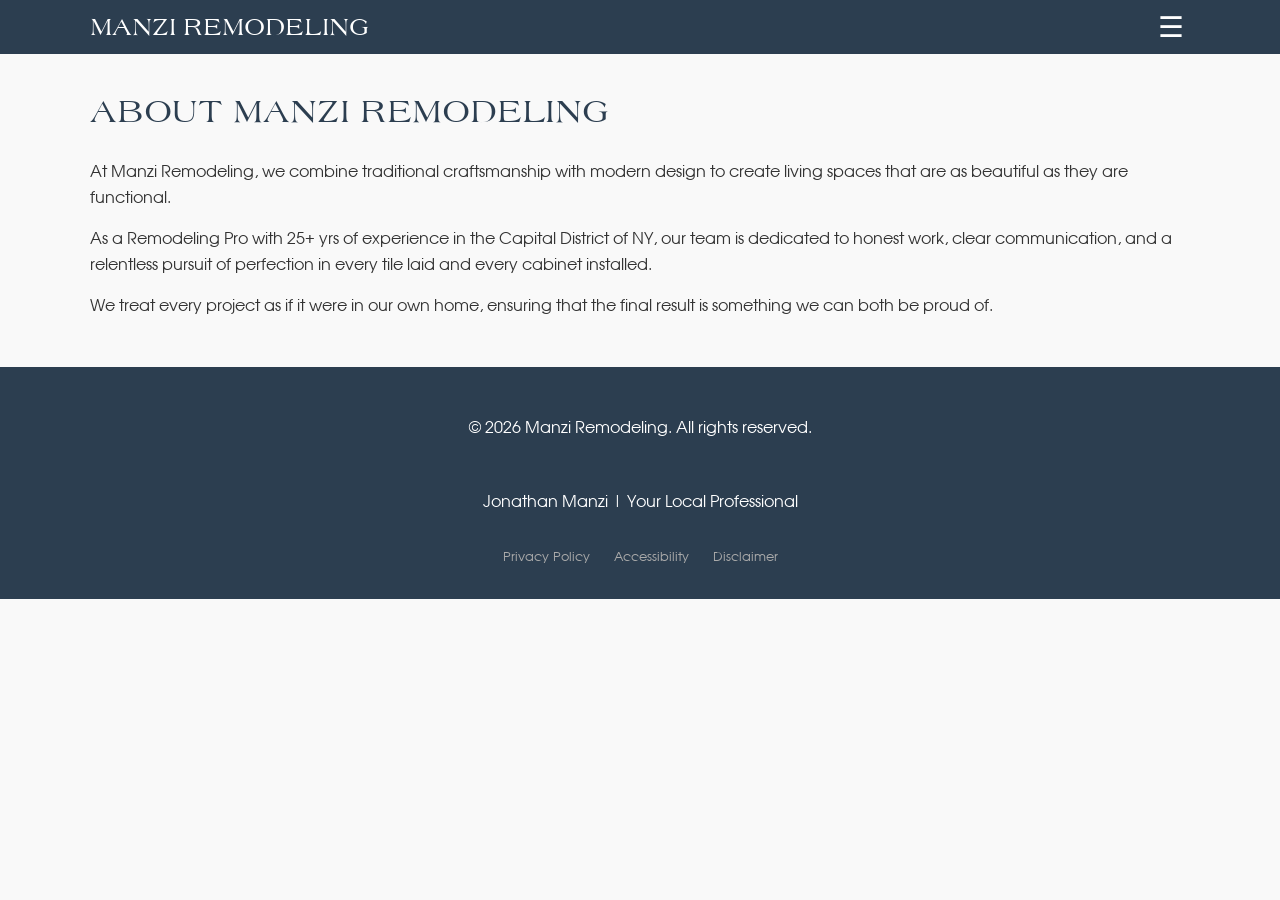
<file: about.html>
<!DOCTYPE html>
<html lang="en">
<head>
    <meta charset="UTF-8">
    <meta name="viewport" content="width=device-width, initial-scale=1.0">
    <title>About Us | Manzi Remodeling</title>
    <link rel="stylesheet" href="style.css">
</head>
<body>
    
    <header>
        <nav>
            <div class="logo">Manzi Remodeling</div>
            <button class="menu-toggle">&#9776;</button>
            <ul class="nav-links">
                <li><a href="index.html">Home</a></li>
                <li><a href="kitchens.html">Kitchens</a></li>
                <li><a href="bathrooms.html">Bathrooms</a></li>
                <li><a href="tile.html">Tile Work</a></li>
                <li><a href="process.html">Process</a></li>
                <li><a href="gallery.html">Gallery</a></li>
                <li><a href="about.html">About</a></li>
                <li><a href="contact.html">Contact</a></li>
            </ul>
        </nav>
    </header>
    <main>
        <h1>About Manzi Remodeling</h1>
        <p>At Manzi Remodeling, we combine traditional craftsmanship with modern design to create living spaces that are as beautiful as they are functional.</p>
        <p>As a Remodeling Pro with 25+ yrs of experience in the Capital District of NY, our team is dedicated to honest work, clear communication, and a relentless pursuit of perfection in every tile laid and every cabinet installed.</p>
        <p>We treat every project as if it were in our own home, ensuring that the final result is something we can both be proud of.</p>
    </main>
    
    <footer style="display: flex; flex-direction: column; align-items: center; gap: 1rem;">
        <p>&copy; 2026 Manzi Remodeling. All rights reserved.</p>
        <p>Jonathan Manzi | Your Local Professional</p>
        <div style="display: flex; gap: 1.5rem; justify-content: center; font-size: 0.8rem; color: #aaa;">
            <a href="privacy.html" style="color: #aaa; text-decoration: none;">Privacy Policy</a>
            <a href="accessibility.html" style="color: #aaa; text-decoration: none;">Accessibility</a>
            <a href="disclaimer.html" style="color: #aaa; text-decoration: none;">Disclaimer</a>
        </div>
    </footer>

    <script src="script.js"></script>
</body>
</html>
</file>
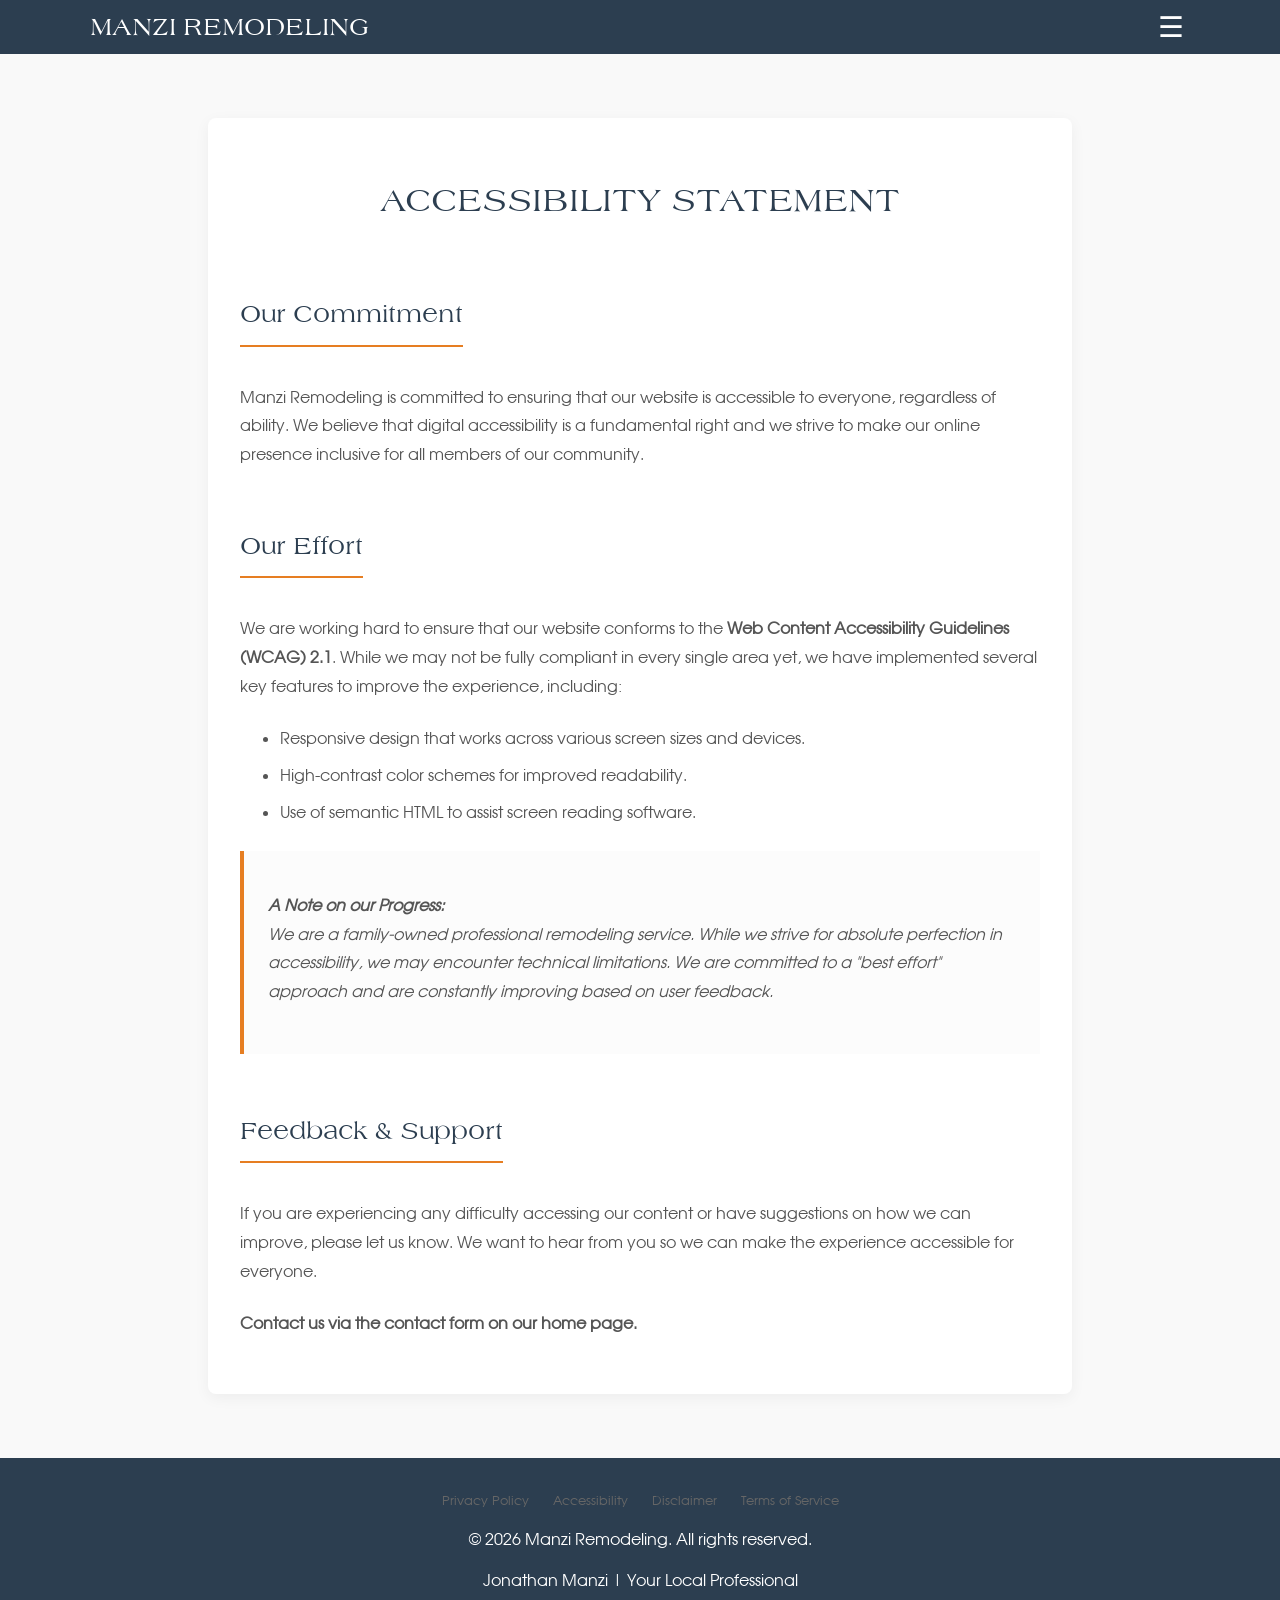
<file: accessibility.html>
<!DOCTYPE html>
<html lang="en">
<head>
    <meta charset="UTF-8">
    <meta name="viewport" content="width=device-width, initial-scale=1.0">
    <title>Accessibility | Manzi Remodeling</title>
    <link rel="stylesheet" href="style.css">
    <style>
        .policy-container {
            max-width: 800px;
            margin: 4rem auto;
            padding: 2rem;
            background: #fff;
            border-radius: 8px;
            box-shadow: 0 4px 15px rgba(0,0,0,0.05);
            line-height: 1.8;
        }
        .policy-container h1 {
            text-align: center;
            margin-bottom: 2rem;
        }
        .policy-container h2 {
            margin-top: 2rem;
            border-bottom: 2px solid #e67e22;
            padding-bottom: 0.5rem;
            display: inline-block;
        }
        .policy-container p {
            color: #555;
            margin-bottom: 1.5rem;
        }
        .policy-container ul {
            margin-bottom: 1.5rem;
            color: #555;
        }
        .policy-container li {
            margin-bottom: 0.5rem;
        }
        .note-box {
            background-color: #fcfcfc;
            padding: 1.5rem;
            border-left: 4px solid #e67e22;
            font-style: italic;
            color: #666;
            margin-bottom: 1.5rem;
        }
    </style>
</head>
<body>
    <header>
        <nav>
            <div class="logo">Manzi Remodeling</div>
            <button class="menu-toggle">&#9776;</button>
            <ul class="nav-links">
                <li><a href="index.html">Home</a></li>
                <li><a href="kitchens.html">Kitchens</a></li>
                <li><a href="bathrooms.html">Bathrooms</a></li>
                <li><a href="tile.html">Tile Work</a></li>
                <li><a href="process.html">Process</a></li>
                <li><a href="gallery.html">Gallery</a></li>
                <li><a href="about.html">About</a></li>
                <li><a href="contact.html">Contact</a></li>
            </ul>
        </nav>
    </header>

    <main>
        <div class="policy-container">
            <h1>Accessibility Statement</h1>
            
            <h2>Our Commitment</h2>
            <p>
                Manzi Remodeling is committed to ensuring that our website is accessible to everyone, regardless of ability. We believe that digital accessibility is a fundamental right and we strive to make our online presence inclusive for all members of our community.
            </p>
            
            <h2>Our Effort</h2>
            <p>
                We are working hard to ensure that our website conforms to the <strong>Web Content Accessibility Guidelines (WCAG) 2.1</strong>. While we may not be fully compliant in every single area yet, we have implemented several key features to improve the experience, including:
            </p>
            <ul>
                <li>Responsive design that works across various screen sizes and devices.</li>
                <li>High-contrast color schemes for improved readability.</li>
                <li>Use of semantic HTML to assist screen reading software.</li>
            </ul>

            <div class="note-box">
                <p><strong>A Note on our Progress:</strong><br>
                We are a family-owned professional remodeling service. While we strive for absolute perfection in accessibility, we may encounter technical limitations. We are committed to a "best effort" approach and are constantly improving based on user feedback.</p>
            </div>

            <h2>Feedback & Support</h2>
            <p>
                If you are experiencing any difficulty accessing our content or have suggestions on how we can improve, please let us know. We want to hear from you so we can make the experience accessible for everyone.
            </p>
            <p><strong>Contact us via the contact form on our home page.</strong></p>
        </div>
    </main>

    <footer><div style="text-align:center; margin-bottom:10px; font-size:0.8rem;"><a href="privacy.html" style="margin:0 10px; color:#666; text-decoration:none;">Privacy Policy</a> <a href="accessibility.html" style="margin:0 10px; color:#666; text-decoration:none;">Accessibility</a> <a href="disclaimer.html" style="margin:0 10px; color:#666; text-decoration:none;">Disclaimer</a> <a href="terms.html" style="margin:0 10px; color:#666; text-decoration:none;">Terms of Service</a></div>
        <p>&copy; 2026 Manzi Remodeling. All rights reserved.</p>
        <p>Jonathan Manzi | Your Local Professional</p>
    </footer>
</body>
</html>
</file>
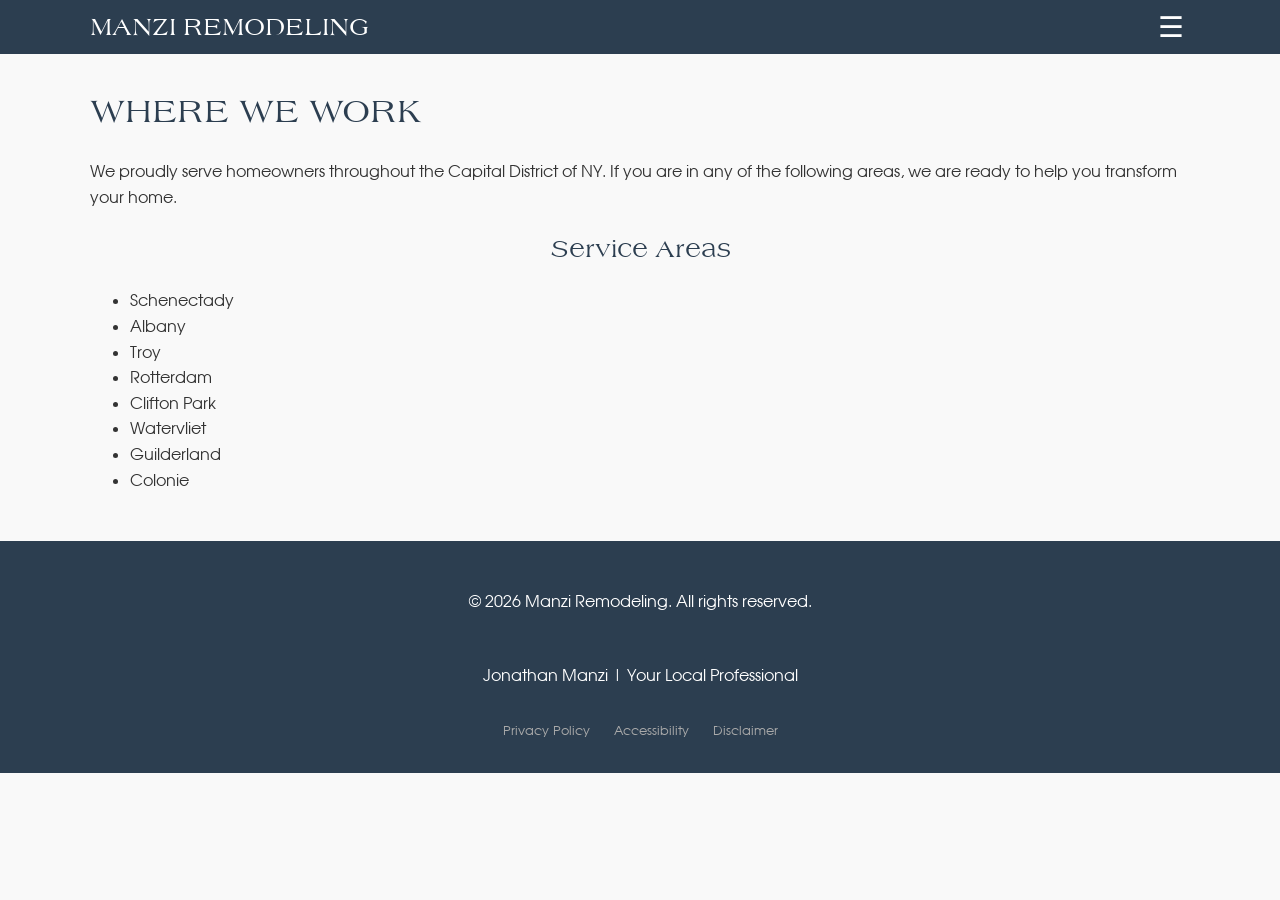
<file: area.html>
<!DOCTYPE html>
<html lang="en">
<head>
    <meta charset="UTF-8">
    <meta name="viewport" content="width=device-width, initial-scale=1.0">
    <title>Service Area | Manzi Remodeling</title>
    <link rel="stylesheet" href="style.css">
</head>
<body>
    
    <header>
        <nav>
            <div class="logo">Manzi Remodeling</div>
            <button class="menu-toggle">&#9776;</button>
            <ul class="nav-links">
                <li><a href="index.html">Home</a></li>
                <li><a href="kitchens.html">Kitchens</a></li>
                <li><a href="bathrooms.html">Bathrooms</a></li>
                <li><a href="tile.html">Tile Work</a></li>
                <li><a href="process.html">Process</a></li>
                <li><a href="gallery.html">Gallery</a></li>
                <li><a href="about.html">About</a></li>
                <li><a href="contact.html">Contact</a></li>
            </ul>
        </nav>
    </header>
    <main>
        <h1>Where We Work</h1>
        <p>We proudly serve homeowners throughout the Capital District of NY. If you are in any of the following areas, we are ready to help you transform your home.</p>
        <section>
            <h2 class="intro">Service Areas</h2>
            <ul class="service-area-list">
                <li>Schenectady</li>
                <li>Albany</li>
                <li>Troy</li>
                <li>Rotterdam</li>
                <li>Clifton Park</li>
                <li>Watervliet</li>
                <li>Guilderland</li>
                <li>Colonie</li>
            </ul>
        </section>
    </main>
    
    <footer style="display: flex; flex-direction: column; align-items: center; gap: 1rem;">
        <p>&copy; 2026 Manzi Remodeling. All rights reserved.</p>
        <p>Jonathan Manzi | Your Local Professional</p>
        <div style="display: flex; gap: 1.5rem; justify-content: center; font-size: 0.8rem; color: #aaa;">
            <a href="privacy.html" style="color: #aaa; text-decoration: none;">Privacy Policy</a>
            <a href="accessibility.html" style="color: #aaa; text-decoration: none;">Accessibility</a>
            <a href="disclaimer.html" style="color: #aaa; text-decoration: none;">Disclaimer</a>
        </div>
    </footer>

    <script src="script.js"></script>
</body>
</html>
</file>
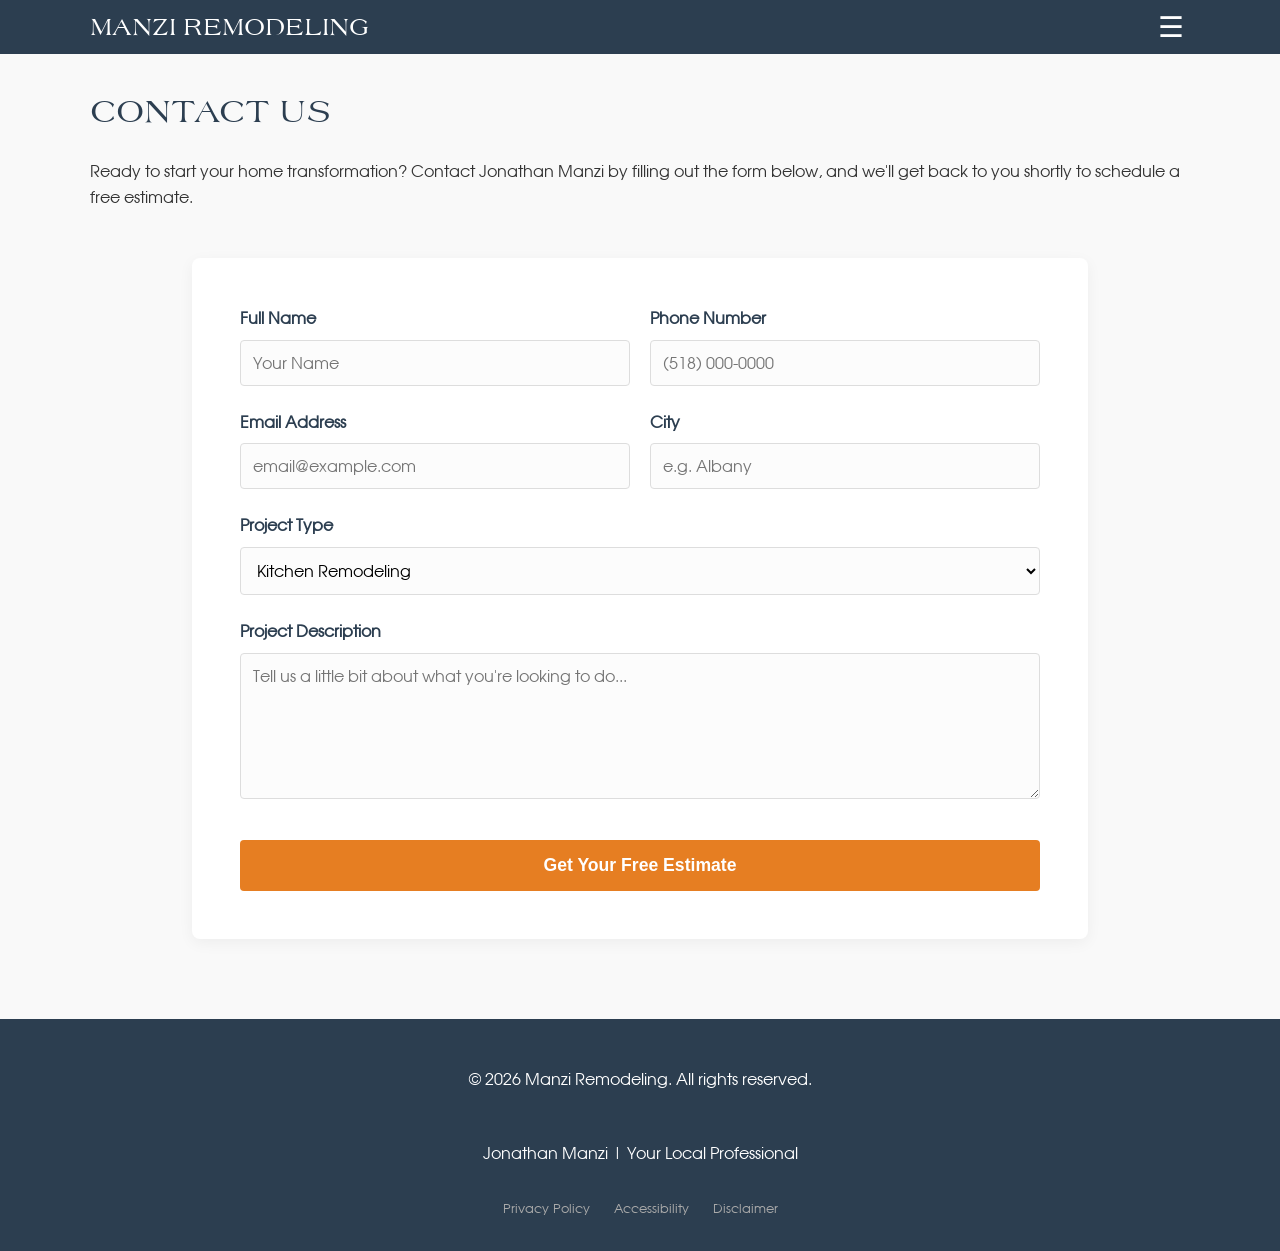
<file: contact.html>
<!DOCTYPE html>
<html lang="en">
<head>
    <meta charset="UTF-8">
    <meta name="viewport" content="width=device-width, initial-scale=1.0">
    <title>Contact Us | Manzi Remodeling</title>
    <link rel="stylesheet" href="style.css">
</head>
<body>
    
    <header>
        <nav>
            <div class="logo">Manzi Remodeling</div>
            <button class="menu-toggle">&#9776;</button>
            <ul class="nav-links">
                <li><a href="index.html">Home</a></li>
                <li><a href="kitchens.html">Kitchens</a></li>
                <li><a href="bathrooms.html">Bathrooms</a></li>
                <li><a href="tile.html">Tile Work</a></li>
                <li><a href="process.html">Process</a></li>
                <li><a href="gallery.html">Gallery</a></li>
                <li><a href="about.html">About</a></li>
                <li><a href="contact.html">Contact</a></li>
            </ul>
        </nav>
    </header>
    <main>
        <h1>Contact Us</h1>
        <p>Ready to start your home transformation? Contact Jonathan Manzi by filling out the form below, and we'll get back to you shortly to schedule a free estimate.</p>
        
        <div class="contact-container">
            <form action="https://docs.google.com/forms/d/e/1FAIpQLSd5e-GlOMa8yFCFPbeRdWI_bvb4FlKjoDV0iCAvkNHG7XTFPQ/formResponse" method="post" target="hidden_iframe" class="contact-form" id="contactForm">
                <div class="form-row">
                    <div class="form-group">
                        <label for="name">Full Name</label>
                        <input type="text" id="name" name="entry.600061920" placeholder="Your Name" required>
                    </div>
                    <div class="form-group">
                        <label for="phone">Phone Number</label>
                        <input type="tel" id="phone" name="entry.878167482" placeholder="(518) 000-0000" required>
                    </div>
                </div>

                <div class="form-row">
                    <div class="form-group">
                        <label for="email">Email Address</label>
                        <input type="email" id="email" name="entry.238550636" placeholder="email@example.com" required>
                    </div>
                    <div class="form-group">
                        <label for="city">City</label>
                        <input type="text" id="city" name="entry.222863690" placeholder="e.g. Albany" required>
                    </div>
                </div>

                <div class="form-group">
                    <label for="service">Project Type</label>
                    <select id="service" name="entry.1743288544">
                        <option value="Kitchen Remodeling">Kitchen Remodeling</option>
                        <option value="Bathroom Remodeling">Bathroom Remodeling</option>
                        <option value="Custom Tile Work">Custom Tile Work</option>
                        <option value="Deck">Custom Deck</option>
                        <option value="Fence">Fence Installation</option>
                        <option value="Other">Other / Full Home Remodel</option>
                    </select>
                </div>

                <div class="form-group">
                    <label for="message">Project Description</label>
                    <textarea id="message" name="entry.565258370" rows="6" placeholder="Tell us a little bit about what you're looking to do..."></textarea>
                </div>

                <button type="submit" class="btn submit-btn">Get Your Free Estimate</button>
            </form>
            
            <!-- Hidden iframe for Silent Bridge submission -->
            <iframe name="hidden_iframe" id="hidden_iframe" style="display:none;" onload="if(submitted){document.getElementById('contactForm').reset(); alert('Thank you! Your estimate request has been sent.');}"></iframe>
            
            <script>
                var submitted = false;
                document.getElementById('contactForm').addEventListener('submit', function() {
                    submitted = true;
                });
            </script>
        </div>
    </main>
    
    <footer style="display: flex; flex-direction: column; align-items: center; gap: 1rem;">
        <p>&copy; 2026 Manzi Remodeling. All rights reserved.</p>
        <p>Jonathan Manzi | Your Local Professional</p>
        <div style="display: flex; gap: 1.5rem; justify-content: center; font-size: 0.8rem; color: #aaa;">
            <a href="privacy.html" style="color: #aaa; text-decoration: none;">Privacy Policy</a>
            <a href="accessibility.html" style="color: #aaa; text-decoration: none;">Accessibility</a>
            <a href="disclaimer.html" style="color: #aaa; text-decoration: none;">Disclaimer</a>
        </div>
    </footer>

    <script src="script.js"></script>
</body>
</html>
</file>
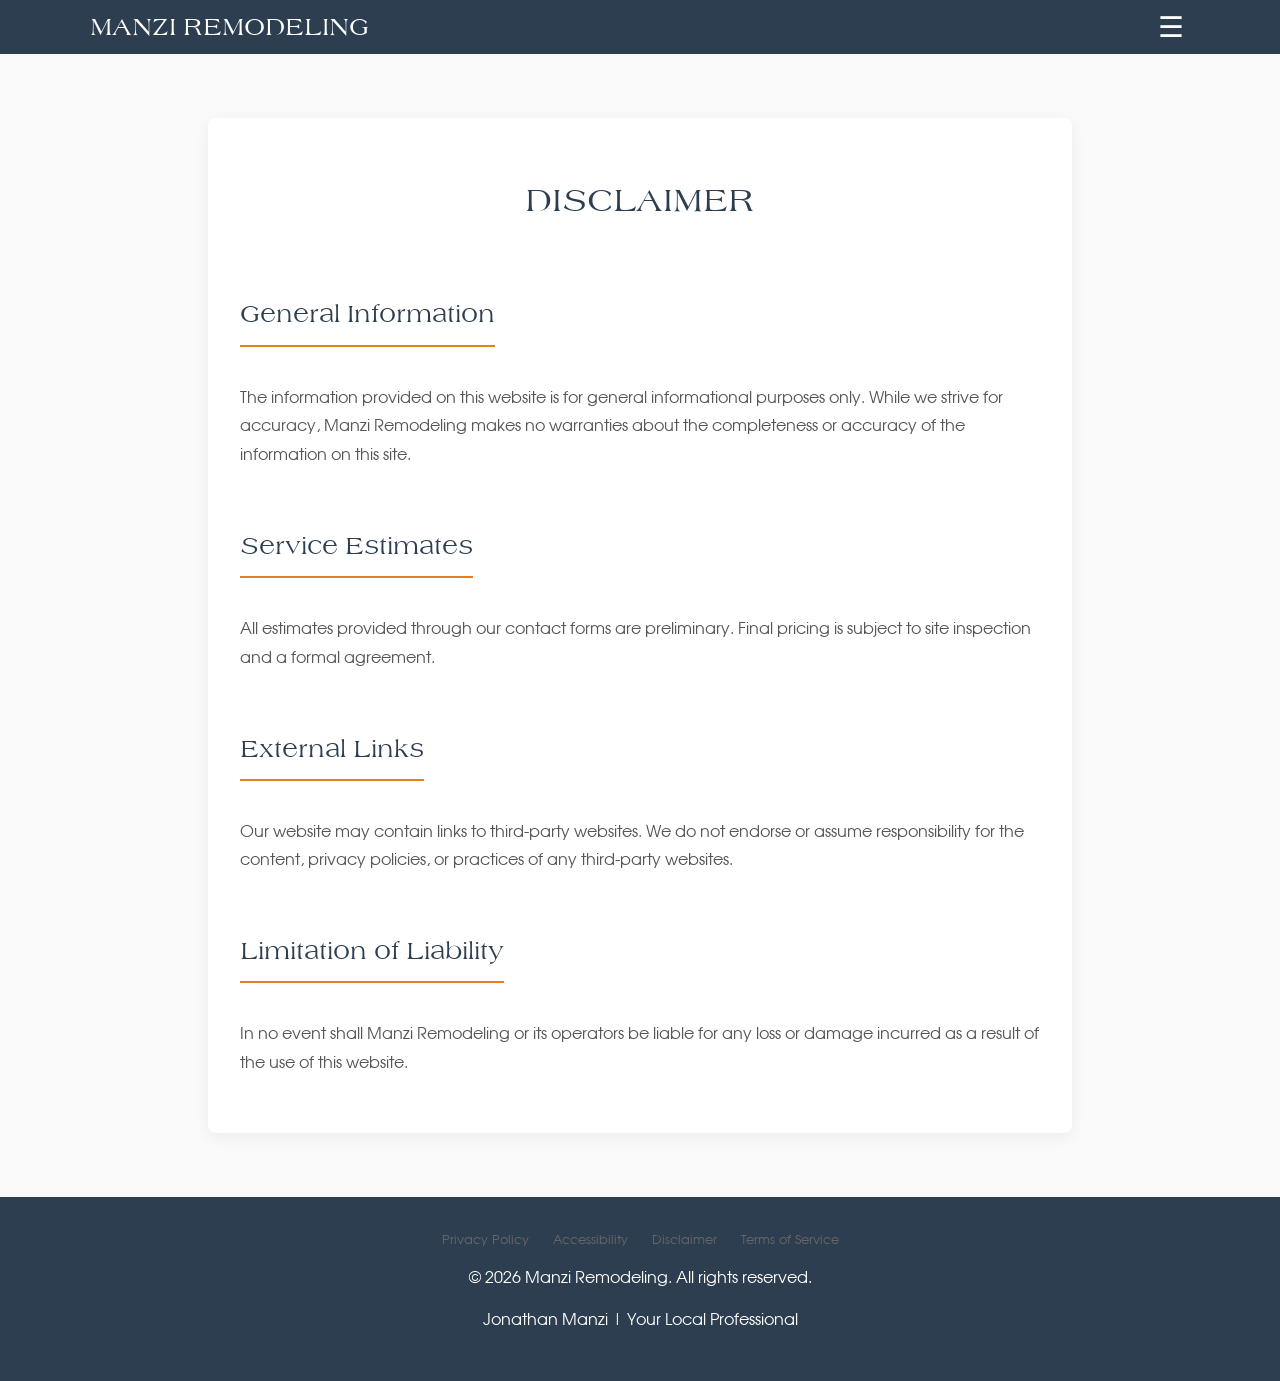
<file: disclaimer.html>
<!DOCTYPE html>
<html lang="en">
<head>
    <meta charset="UTF-8">
    <meta name="viewport" content="width=device-width, initial-scale=1.0">
    <title>Disclaimer | Manzi Remodeling</title>
    <link rel="stylesheet" href="style.css">
    <style>
        .policy-container {
            max-width: 800px;
            margin: 4rem auto;
            padding: 2rem;
            background: #fff;
            border-radius: 8px;
            box-shadow: 0 4px 15px rgba(0,0,0,0.05);
            line-height: 1.8;
        }
        .policy-container h1 {
            text-align: center;
            margin-bottom: 2rem;
        }
        .policy-container h2 {
            margin-top: 2rem;
            border-bottom: 2px solid #e67e22;
            padding-bottom: 0.5rem;
            display: inline-block;
        }
        .policy-container p {
            color: #555;
            margin-bottom: 1.5rem;
        }
    </style>
</head>
<body>
    <header>
        <nav>
            <div class="logo">Manzi Remodeling</div>
            <button class="menu-toggle">&#9776;</button>
            <ul class="nav-links">
                <li><a href="index.html">Home</a></li>
                <li><a href="kitchens.html">Kitchens</a></li>
                <li><a href="bathrooms.html">Bathrooms</a></li>
                <li><a href="tile.html">Tile Work</a></li>
                <li><a href="process.html">Process</a></li>
                <li><a href="gallery.html">Gallery</a></li>
                <li><a href="about.html">About</a></li>
                <li><a href="contact.html">Contact</a></li>
            </ul>
        </nav>
    </header>

    <main>
        <div class="policy-container">
            <h1>Disclaimer</h1>
            
            <h2>General Information</h2>
            <p>
                The information provided on this website is for general informational purposes only. While we strive for accuracy, Manzi Remodeling makes no warranties about the completeness or accuracy of the information on this site.
            </p>
            
            <h2>Service Estimates</h2>
            <p>
                All estimates provided through our contact forms are preliminary. Final pricing is subject to site inspection and a formal agreement.
            </p>

            <h2>External Links</h2>
            <p>
                Our website may contain links to third-party websites. We do not endorse or assume responsibility for the content, privacy policies, or practices of any third-party websites.
            </p>

            <h2>Limitation of Liability</h2>
            <p>
                In no event shall Manzi Remodeling or its operators be liable for any loss or damage incurred as a result of the use of this website.
            </p>
        </div>
    </main>

    <footer><div style="text-align:center; margin-bottom:10px; font-size:0.8rem;"><a href="privacy.html" style="margin:0 10px; color:#666; text-decoration:none;">Privacy Policy</a> <a href="accessibility.html" style="margin:0 10px; color:#666; text-decoration:none;">Accessibility</a> <a href="disclaimer.html" style="margin:0 10px; color:#666; text-decoration:none;">Disclaimer</a> <a href="terms.html" style="margin:0 10px; color:#666; text-decoration:none;">Terms of Service</a></div>
        <p>&copy; 2026 Manzi Remodeling. All rights reserved.</p>
        <p>Jonathan Manzi | Your Local Professional</p>
    </footer>
</body>
</html>
</file>
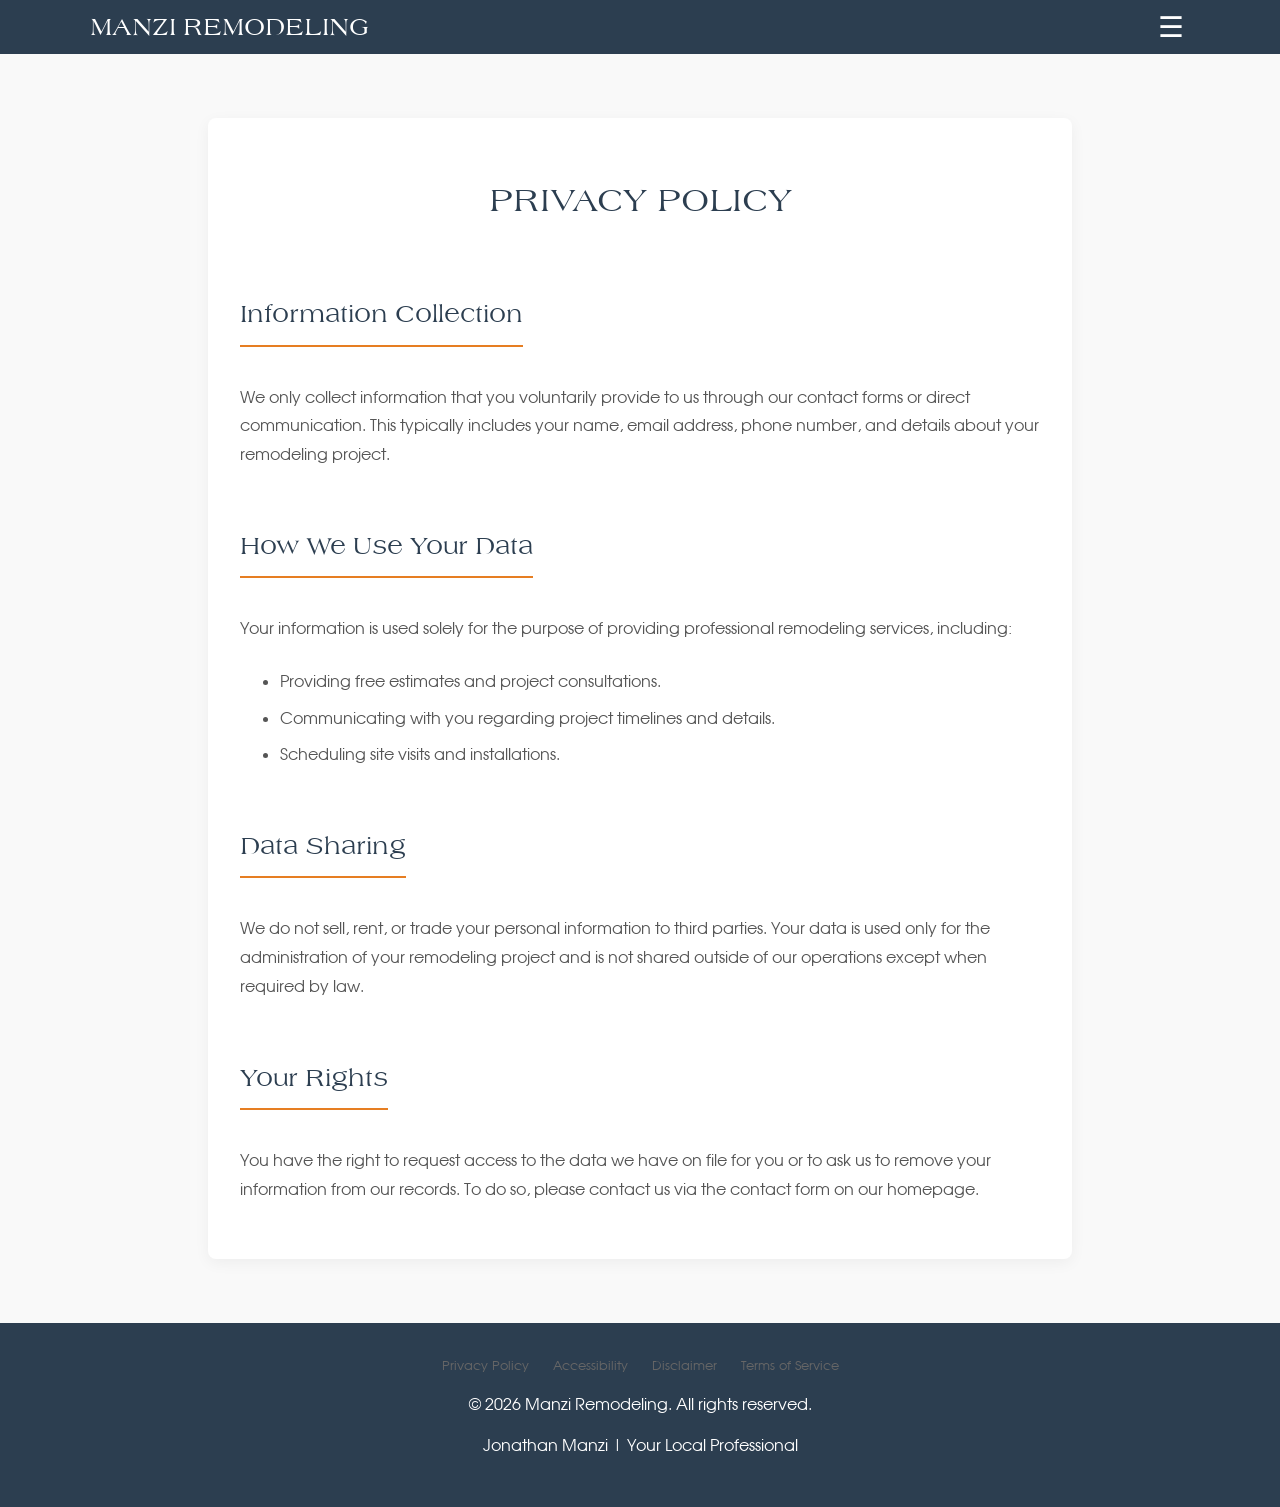
<file: privacy.html>
<!DOCTYPE html>
<html lang="en">
<head>
    <meta charset="UTF-8">
    <meta name="viewport" content="width=device-width, initial-scale=1.0">
    <title>Privacy Policy | Manzi Remodeling</title>
    <link rel="stylesheet" href="style.css">
    <style>
        .policy-container {
            max-width: 800px;
            margin: 4rem auto;
            padding: 2rem;
            background: #fff;
            border-radius: 8px;
            box-shadow: 0 4px 15px rgba(0,0,0,0.05);
            line-height: 1.8;
        }
        .policy-container h1 {
            text-align: center;
            margin-bottom: 2rem;
        }
        .policy-container h2 {
            margin-top: 2rem;
            border-bottom: 2px solid #e67e22;
            padding-bottom: 0.5rem;
            display: inline-block;
        }
        .policy-container p {
            color: #555;
            margin-bottom: 1.5rem;
        }
        .policy-container ul {
            margin-bottom: 1.5rem;
            color: #555;
        }
        .policy-container li {
            margin-bottom: 0.5rem;
        }
    </style>
</head>
<body>
    <header>
        <nav>
            <div class="logo">Manzi Remodeling</div>
            <button class="menu-toggle">&#9776;</button>
            <ul class="nav-links">
                <li><a href="index.html">Home</a></li>
                <li><a href="kitchens.html">Kitchens</a></li>
                <li><a href="bathrooms.html">Bathrooms</a></li>
                <li><a href="tile.html">Tile Work</a></li>
                <li><a href="process.html">Process</a></li>
                <li><a href="gallery.html">Gallery</a></li>
                <li><a href="about.html">About</a></li>
                <li><a href="contact.html">Contact</a></li>
            </ul>
        </nav>
    </header>

    <main>
        <div class="policy-container">
            <h1>Privacy Policy</h1>
            
            <h2>Information Collection</h2>
            <p>
                We only collect information that you voluntarily provide to us through our contact forms or direct communication. This typically includes your name, email address, phone number, and details about your remodeling project.
            </p>
            
            <h2>How We Use Your Data</h2>
            <p>
                Your information is used solely for the purpose of providing professional remodeling services, including:
            </p>
            <ul>
                <li>Providing free estimates and project consultations.</li>
                <li>Communicating with you regarding project timelines and details.</li>
                <li>Scheduling site visits and installations.</li>
            </ul>

            <h2>Data Sharing</h2>
            <p>
                We do not sell, rent, or trade your personal information to third parties. Your data is used only for the administration of your remodeling project and is not shared outside of our operations except when required by law.
            </p>

            <h2>Your Rights</h2>
            <p>
                You have the right to request access to the data we have on file for you or to ask us to remove your information from our records. To do so, please contact us via the contact form on our homepage.
            </p>
        </div>
    </main>

    <footer><div style="text-align:center; margin-bottom:10px; font-size:0.8rem;"><a href="privacy.html" style="margin:0 10px; color:#666; text-decoration:none;">Privacy Policy</a> <a href="accessibility.html" style="margin:0 10px; color:#666; text-decoration:none;">Accessibility</a> <a href="disclaimer.html" style="margin:0 10px; color:#666; text-decoration:none;">Disclaimer</a> <a href="terms.html" style="margin:0 10px; color:#666; text-decoration:none;">Terms of Service</a></div>
        <p>&copy; 2026 Manzi Remodeling. All rights reserved.</p>
        <p>Jonathan Manzi | Your Local Professional</p>
    </footer>
</body>
</html>
</file>
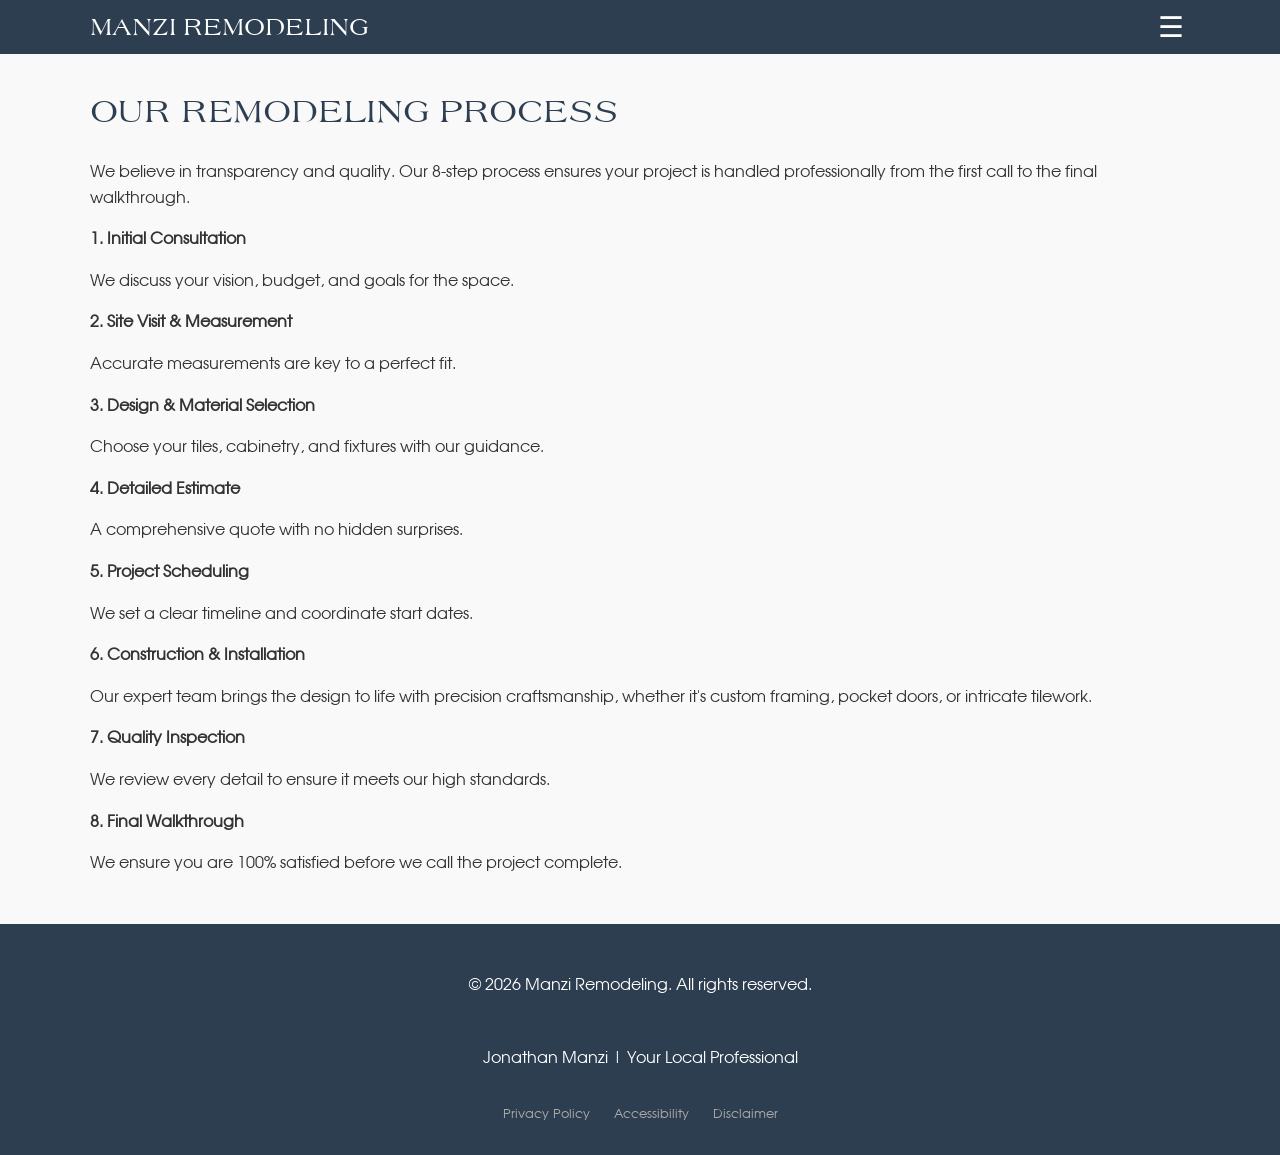
<file: process.html>
<!DOCTYPE html>
<html lang="en">
<head>
    <meta charset="UTF-8">
    <meta name="viewport" content="width=device-width, initial-scale=1.0">
    <title>Our Process | Manzi Remodeling</title>
    <link rel="stylesheet" href="style.css">
</head>
<body>
    
    <header>
        <nav>
            <div class="logo">Manzi Remodeling</div>
            <button class="menu-toggle">&#9776;</button>
            <ul class="nav-links">
                <li><a href="index.html">Home</a></li>
                <li><a href="kitchens.html">Kitchens</a></li>
                <li><a href="bathrooms.html">Bathrooms</a></li>
                <li><a href="tile.html">Tile Work</a></li>
                <li><a href="process.html">Process</a></li>
                <li><a href="gallery.html">Gallery</a></li>
                <li><a href="about.html">About</a></li>
                <li><a href="contact.html">Contact</a></li>
            </ul>
        </nav>
    </header>
    <main>
        <h1>Our Remodeling Process</h1>
        <p>We believe in transparency and quality. Our 8-step process ensures your project is handled professionally from the first call to the final walkthrough.</p>
        
        <div class="process-steps">
            <div class="process-step"><strong>1. Initial Consultation</strong><p>We discuss your vision, budget, and goals for the space.</p></div>
            <div class="process-step"><strong>2. Site Visit & Measurement</strong><p>Accurate measurements are key to a perfect fit.</p></div>
            <div class="process-step"><strong>3. Design & Material Selection</strong><p>Choose your tiles, cabinetry, and fixtures with our guidance.</p></div>
            <div class="process-step"><strong>4. Detailed Estimate</strong><p>A comprehensive quote with no hidden surprises.</p></div>
            <div class="process-step"><strong>5. Project Scheduling</strong><p>We set a clear timeline and coordinate start dates.</p></div>
            <div class="process-step"><strong>6. Construction & Installation</strong><p>Our expert team brings the design to life with precision craftsmanship, whether it's custom framing, pocket doors, or intricate tilework.</p></div>
            <div class="process-step"><strong>7. Quality Inspection</strong><p>We review every detail to ensure it meets our high standards.</p></div>
            <div class="process-step"><strong>8. Final Walkthrough</strong><p>We ensure you are 100% satisfied before we call the project complete.</p></div>
        </div>
    </main>
    
    <footer style="display: flex; flex-direction: column; align-items: center; gap: 1rem;">
        <p>&copy; 2026 Manzi Remodeling. All rights reserved.</p>
        <p>Jonathan Manzi | Your Local Professional</p>
        <div style="display: flex; gap: 1.5rem; justify-content: center; font-size: 0.8rem; color: #aaa;">
            <a href="privacy.html" style="color: #aaa; text-decoration: none;">Privacy Policy</a>
            <a href="accessibility.html" style="color: #aaa; text-decoration: none;">Accessibility</a>
            <a href="disclaimer.html" style="color: #aaa; text-decoration: none;">Disclaimer</a>
        </div>
    </footer>

    <script src="script.js"></script>
</body>
</html>
</file>
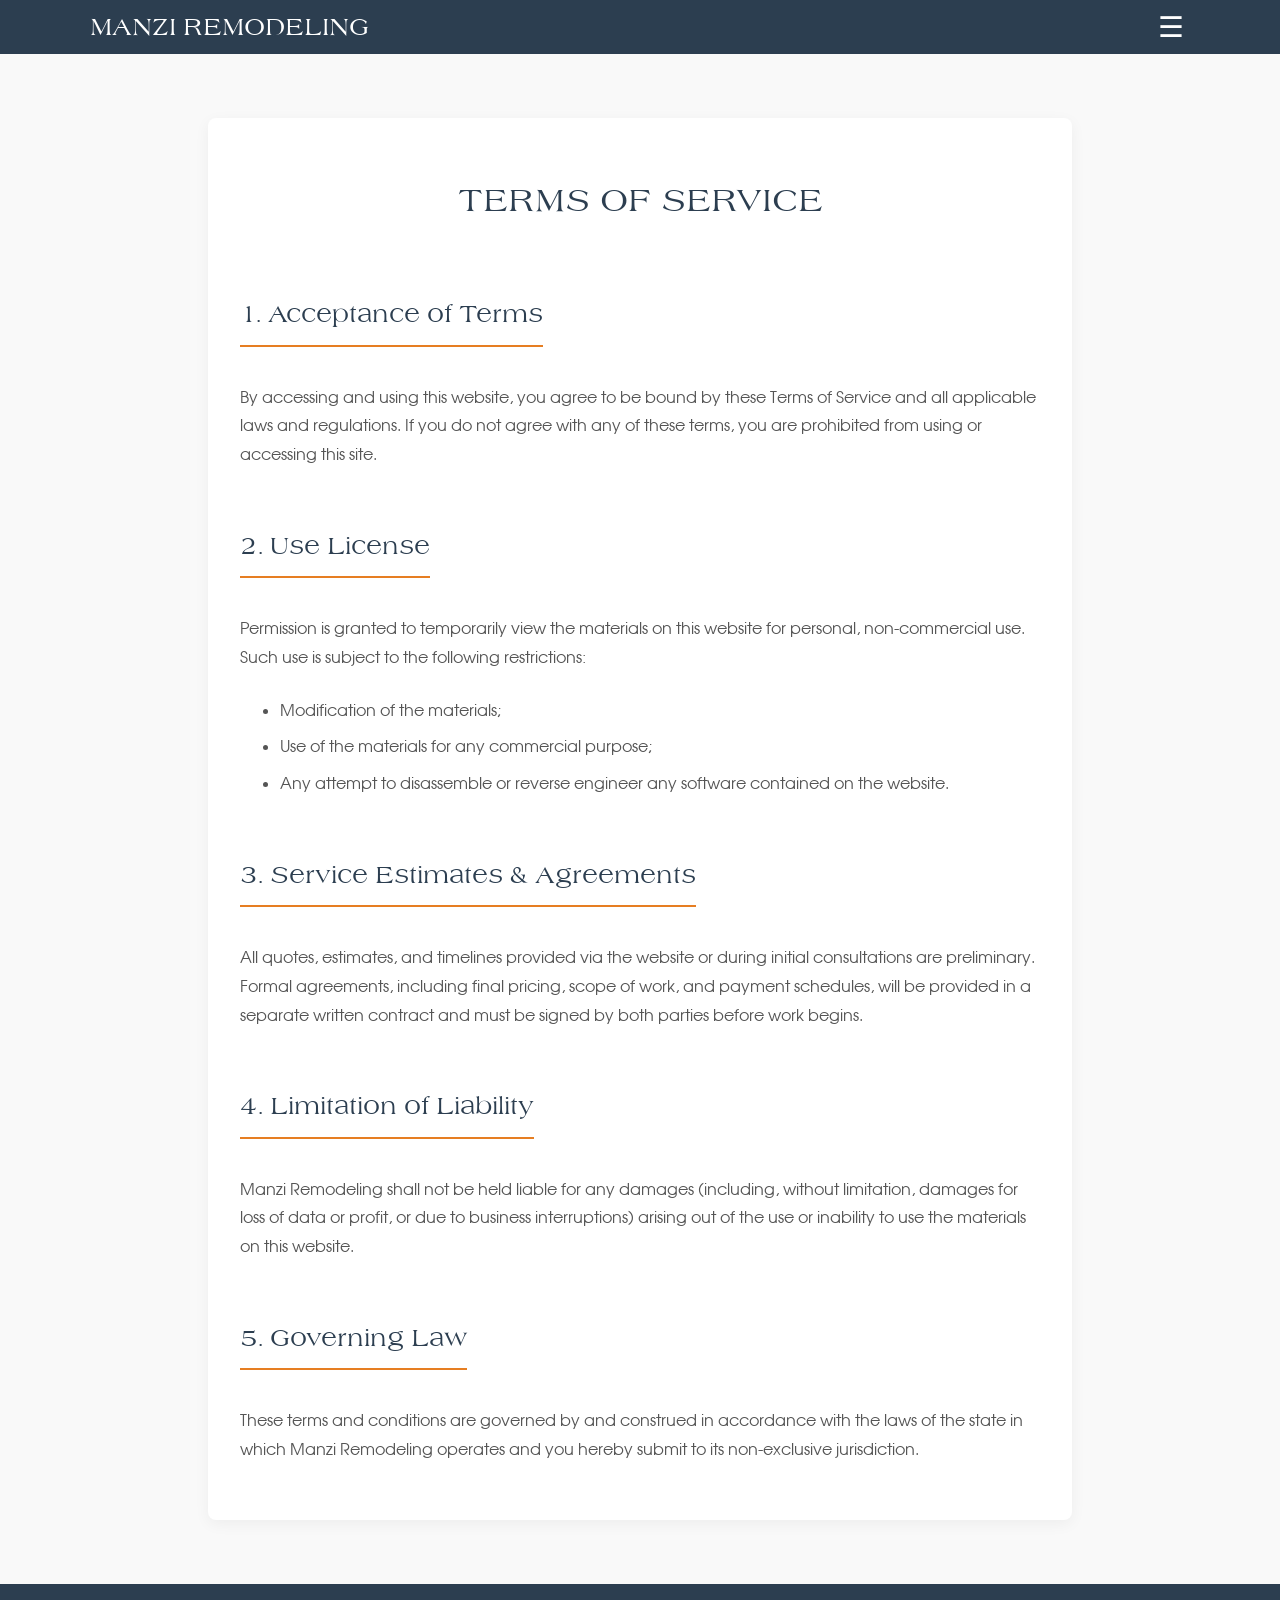
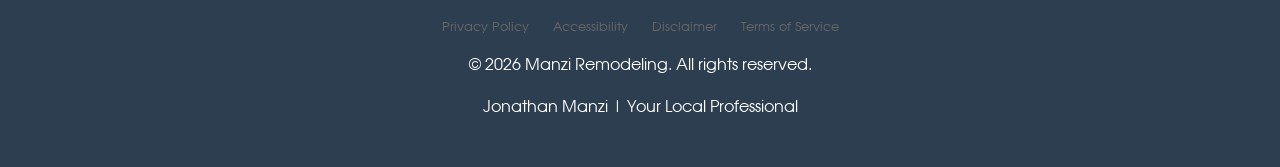
<file: terms.html>
<!DOCTYPE html>
<html lang="en">
<head>
    <meta charset="UTF-8">
    <meta name="viewport" content="width=device-width, initial-scale=1.0">
    <title>Terms of Service | Manzi Remodeling</title>
    <link rel="stylesheet" href="style.css">
    <style>
        .policy-container {
            max-width: 800px;
            margin: 4rem auto;
            padding: 2rem;
            background: #fff;
            border-radius: 8px;
            box-shadow: 0 4px 15px rgba(0,0,0,0.05);
            line-height: 1.8;
        }
        .policy-container h1 {
            text-align: center;
            margin-bottom: 2rem;
        }
        .policy-container h2 {
            margin-top: 2rem;
            border-bottom: 2px solid #e67e22;
            padding-bottom: 0.5rem;
            display: inline-block;
        }
        .policy-container p {
            color: #555;
            margin-bottom: 1.5rem;
        }
        .policy-container ul {
            margin-bottom: 1.5rem;
            color: #555;
        }
        .policy-container li {
            margin-bottom: 0.5rem;
        }
    </style>
</head>
<body>
    <header>
        <nav>
            <div class="logo">Manzi Remodeling</div>
            <button class="menu-toggle">&#9776;</button>
            <ul class="nav-links">
                <li><a href="index.html">Home</a></li>
                <li><a href="kitchens.html">Kitchens</a></li>
                <li><a href="bathrooms.html">Bathrooms</a></li>
                <li><a href="tile.html">Tile Work</a></li>
                <li><a href="process.html">Process</a></li>
                <li><a href="gallery.html">Gallery</a></li>
                <li><a href="about.html">About</a></li>
                <li><a href="contact.html">Contact</a></li>
            </ul>
        </nav>
    </header>

    <main>
        <div class="policy-container">
            <h1>Terms of Service</h1>
            
            <h2>1. Acceptance of Terms</h2>
            <p>
                By accessing and using this website, you agree to be bound by these Terms of Service and all applicable laws and regulations. If you do not agree with any of these terms, you are prohibited from using or accessing this site.
            </p>
            
            <h2>2. Use License</h2>
            <p>
                Permission is granted to temporarily view the materials on this website for personal, non-commercial use. Such use is subject to the following restrictions:
            </p>
            <ul>
                <li>Modification of the materials;</li>
                <li>Use of the materials for any commercial purpose;</li>
                <li>Any attempt to disassemble or reverse engineer any software contained on the website.</li>
            </ul>

            <h2>3. Service Estimates & Agreements</h2>
            <p>
                All quotes, estimates, and timelines provided via the website or during initial consultations are preliminary. Formal agreements, including final pricing, scope of work, and payment schedules, will be provided in a separate written contract and must be signed by both parties before work begins.
            </p>

            <h2>4. Limitation of Liability</h2>
            <p>
                Manzi Remodeling shall not be held liable for any damages (including, without limitation, damages for loss of data or profit, or due to business interruptions) arising out of the use or inability to use the materials on this website.
            </p>

            <h2>5. Governing Law</h2>
            <p>
                These terms and conditions are governed by and construed in accordance with the laws of the state in which Manzi Remodeling operates and you hereby submit to its non-exclusive jurisdiction.
            </p>
        </div>
    </main>

    <footer><div style="text-align:center; margin-bottom:10px; font-size:0.8rem;"><a href="privacy.html" style="margin:0 10px; color:#666; text-decoration:none;">Privacy Policy</a> <a href="accessibility.html" style="margin:0 10px; color:#666; text-decoration:none;">Accessibility</a> <a href="disclaimer.html" style="margin:0 10px; color:#666; text-decoration:none;">Disclaimer</a> <a href="terms.html" style="margin:0 10px; color:#666; text-decoration:none;">Terms of Service</a></div>
        <p>&copy; 2026 Manzi Remodeling. All rights reserved.</p>
        <p>Jonathan Manzi | Your Local Professional</p>
    </footer>
</body>
</html>
</file>
<file: style.css>
@font-face {
    font-family: 'Moderne';
    src: url('Moderne.ttf') format('truetype');
    font-weight: normal;
    font-style: normal;
}

@font-face {
    font-family: 'Lamerica';
    src: url('Lamerica.ttf') format('truetype');
    font-weight: normal;
    font-style: normal;
}

body {
    font-family: 'Moderne', 'Segoe UI', Tahoma, Geneva, Verdana, sans-serif;
    line-height: 1.6;
    margin: 0;
    padding: 0;
    color: #333;
    background-color: #f9f9f9;
}

header {
    background: #2c3e50;
    color: #fff;
    padding: 0.5rem 0; /* Reduced padding from 1rem to 0.5rem */
    position: sticky;
    top: 0; /* Removed the 40px gap left behind by the banner */
    z-index: 1000;
}

nav {
    display: flex;
    justify-content: space-between;
    align-items: center;
    max-width: 1100px;
    margin: 0 auto;
    padding: 0 20px;
    position: relative;
}

.menu-toggle {
    display: block;
    background: none;
    border: none;
    color: #fff;
    font-size: 1.8rem;
    cursor: pointer;
}

.logo {
    font-family: 'Lamerica', sans-serif;
    font-size: 1.5rem;
    font-weight: normal;
    text-transform: uppercase;
}

.nav-links {
    list-style: none;
    display: none;
    flex-direction: column;
    position: absolute;
    top: 100%;
    right: 20px;
    background: #2c3e50;
    padding: 1rem;
    margin: 1rem 0 0 0;
    border-radius: 4px;
    box-shadow: 0 4px 10px rgba(0,0,0,0.2);
    gap: 15px;
    min-width: 200px;
}

.nav-links.active {
    display: flex;
}

nav ul {
    list-style: none;
    display: none; /* overrides old display: flex if nav-links class is missing, but .nav-links handles it */
}

nav ul li a {
    color: #fff;
    text-decoration: none;
    font-size: 0.9rem;
    transition: color 0.3s;
}

nav ul li a:hover {
    color: #bdc3c7;
}

main {
    max-width: 1100px;
    margin: 2rem auto;
    padding: 0 20px;
}

.hero {
    text-align: center;
    padding: 4rem 0;
    background: #ecf0f1;
    border-radius: 8px;
    margin-bottom: 2rem;
}

.hero h1 {
    font-family: 'Lamerica', sans-serif;
    font-weight: normal;
    font-size: 2.5rem;
    color: #2c3e50;
    margin-bottom: 1rem;
    text-transform: uppercase;
}

.hero p {
    font-size: 1.2rem;
    margin-bottom: 2rem;
}

.btn {
    display: inline-block;
    background: #e67e22;
    color: #fff;
    padding: 12px 24px;
    text-decoration: none;
    border-radius: 4px;
    font-weight: bold;
    transition: background 0.3s;
    border: none;
    cursor: pointer;
}

.btn:hover {
    background: #d35400;
}

.intro {
    text-align: center;
}

h1 {
    font-family: 'Lamerica', sans-serif;
    font-weight: normal;
    color: #2c3e50;
    text-transform: uppercase;
}

h2, h3, h4, h5, h6 {
    font-family: 'Lamerica', sans-serif;
    font-weight: normal;
    color: #2c3e50;
}

footer {
    text-align: center;
    padding: 2rem 0;
    background: #2c3e50;
    color: #fff;
    margin-top: 3rem;
}

/* Form Styles */
.contact-container {
    padding: 2rem 0;
}

.contact-form {
    max-width: 800px;
    margin: 0 auto;
    text-align: left;
    background: #fff;
    padding: 3rem;
    border-radius: 8px;
    box-shadow: 0 4px 15px rgba(0,0,0,0.05);
}

.form-row {
    display: flex;
    gap: 20px;
    margin-bottom: 1.5rem;
}

.form-row .form-group {
    flex: 1;
    margin-bottom: 0;
}

.form-group {
    margin-bottom: 1.5rem;
}

.form-group label {
    display: block;
    margin-bottom: 0.5rem;
    font-weight: bold;
    color: #2c3e50;
}

.form-group input, .form-group select, .form-group textarea {
    width: 100%;
    padding: 12px;
    border: 1px solid #ddd;
    border-radius: 4px;
    box-sizing: border-box;
    font-family: inherit;
    font-size: 1rem;
    background-color: #fcfcfc;
    transition: border-color 0.3s;
}

.form-group input:focus, .form-group select:focus, .form-group textarea:focus {
    outline: none;
    border-color: #e67e22;
    background-color: #fff;
}

.submit-btn {
    width: 100%;
    font-size: 1.1rem;
    padding: 15px;
    margin-top: 10px;
}

@media (max-width: 768px) {
    .form-row {
        flex-direction: column;
        gap: 1.5rem;
    }
}

/* Construction Banner */
.construction-banner {
    position: fixed;
    top: 0;
    left: 0;
    width: 100%;
    height: 40px;
    z-index: 9999;
    background: repeating-linear-gradient(
        45deg,
        #ffcc00,
        #ffcc00 20px,
        #000 20px,
        #000 40px
    );
    display: flex;
    justify-content: center;
    align-items: center;
    box-shadow: 0 2px 5px rgba(0,0,0,0.3);
    font-family: 'Lamerica', 'Segoe UI', Tahoma, Geneva, Verdana, sans-serif;
}

.construction-banner span {
    color: #000;
    font-weight: 900;
    font-size: 1.4rem;
    text-transform: uppercase;
    text-shadow: 
        -2px -2px 0 #ffffff,  
         2px -2px 0 #ffffff,
        -2px  2px 0 #ffffff,
         2px  2px 0 #ffffff,
         0px  2px 0 #ffffff,
         2px  0px 0 #ffffff,
         0px -2px 0 #ffffff,
        -2px  0px 0 #ffffff;
    letter-spacing: 2px;
}
</file>
